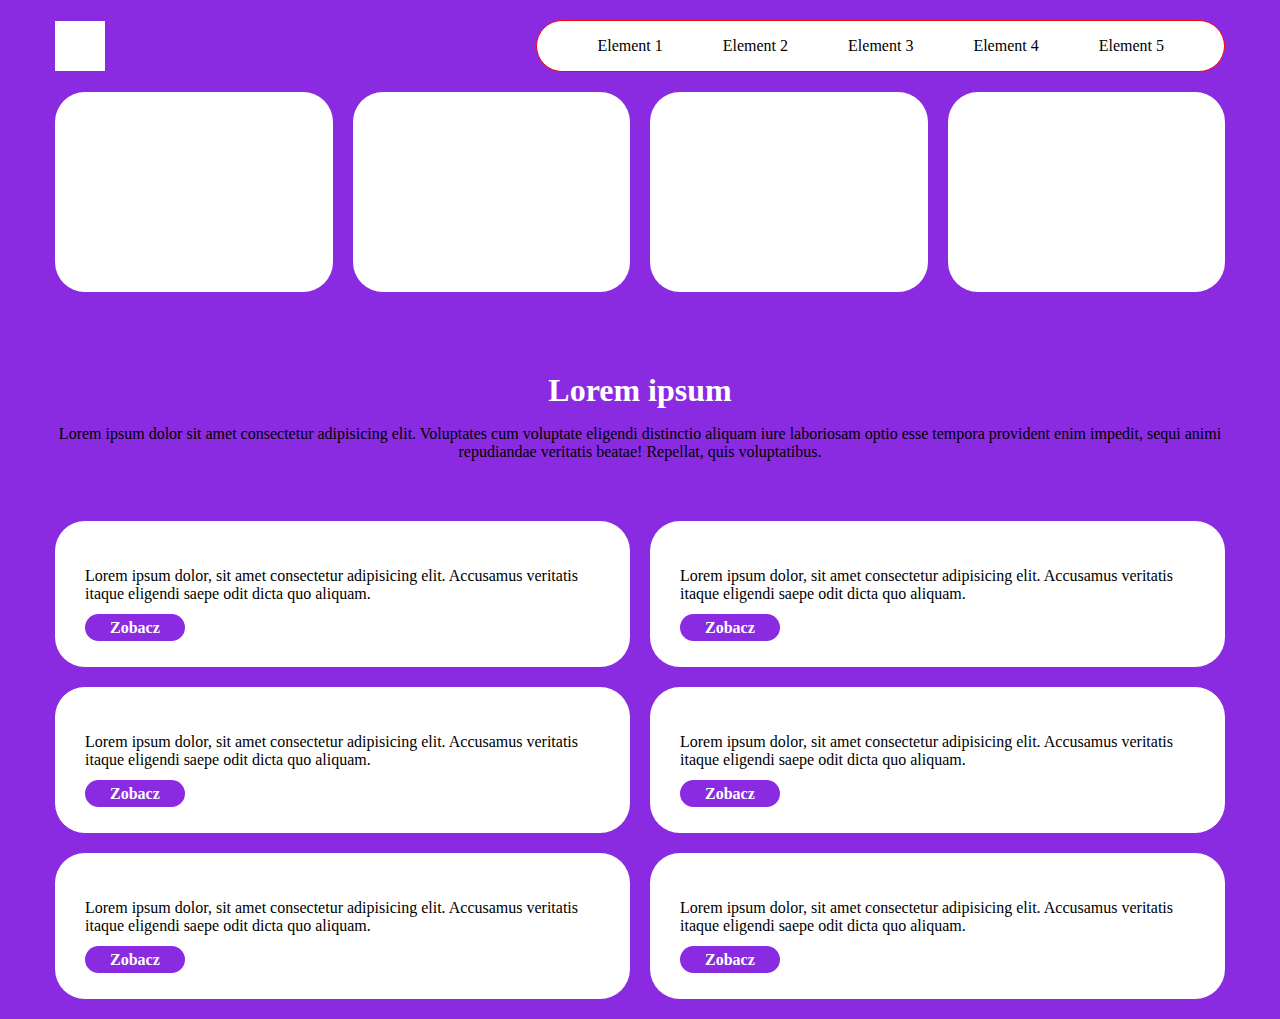
<file: index.html>
<!DOCTYPE html>
<html lang="en">
<head>
    <meta charset="UTF-8">
    <meta name="viewport" content="width=device-width, initial-scale=1.0">
    <title>Document</title>
    <link rel="stylesheet" href="style.css">
</head>
<body>
<div class="container">
    <nav>
        <a class="logo"></a>
        <ul>
            <li><a href="">Element 1</a></li>
            <li><a href="">Element 2</a></li>
            <li><a href="">Element 3</a></li>
            <li><a href="">Element 4</a></li>
            <li><a href="">Element 5</a></li>
        </ul>
        <button class="hamburger"></button>
    </nav>
</div>
<section class="gallery">
    <div class="container">
        <div class="gallery-wrapper">
            <div class="gallery-item"></div>
            <div class="gallery-item"></div>
            <div class="gallery-item"></div>
            <div class="gallery-item"></div>
        </div>
    </div>
</section>
<section class="about">
    <div class="container">
        <h1>Lorem ipsum</h1>
        <p>Lorem ipsum dolor sit amet consectetur adipisicing elit. Voluptates cum voluptate eligendi distinctio aliquam iure laboriosam optio esse tempora provident enim impedit, sequi animi repudiandae veritatis beatae! Repellat, quis voluptatibus.</p>
    </div>
</section>
<section class="articles">
    <div class="container">
        <div class="articles-wrapper">
            <div class="articles-item">
                <p>Lorem ipsum dolor, sit amet consectetur adipisicing elit. Accusamus veritatis itaque eligendi saepe odit dicta quo aliquam.</p>
                <a href="">Zobacz</a>
            </div>
            <div class="articles-item">
                <p>Lorem ipsum dolor, sit amet consectetur adipisicing elit. Accusamus veritatis itaque eligendi saepe odit dicta quo aliquam.</p>
                <a href="">Zobacz</a>
            </div>
            <div class="articles-item">
                <p>Lorem ipsum dolor, sit amet consectetur adipisicing elit. Accusamus veritatis itaque eligendi saepe odit dicta quo aliquam.</p>
                <a href="">Zobacz</a>
            </div>
            <div class="articles-item">
                <p>Lorem ipsum dolor, sit amet consectetur adipisicing elit. Accusamus veritatis itaque eligendi saepe odit dicta quo aliquam.</p>
                <a href="">Zobacz</a>
            </div>
            <div class="articles-item">
                <p>Lorem ipsum dolor, sit amet consectetur adipisicing elit. Accusamus veritatis itaque eligendi saepe odit dicta quo aliquam.</p>
                <a href="">Zobacz</a>
            </div>
            <div class="articles-item">
                <p>Lorem ipsum dolor, sit amet consectetur adipisicing elit. Accusamus veritatis itaque eligendi saepe odit dicta quo aliquam.</p>
                <a href="">Zobacz</a>
            </div>
        </div>
    </div>
</section>
<script>
    document.querySelector("button.hamburger").addEventListener("click", function() {
        document.querySelector("nav").classList.toggle("menu-visible");
    });
</script>
</body>
</html>
</file>
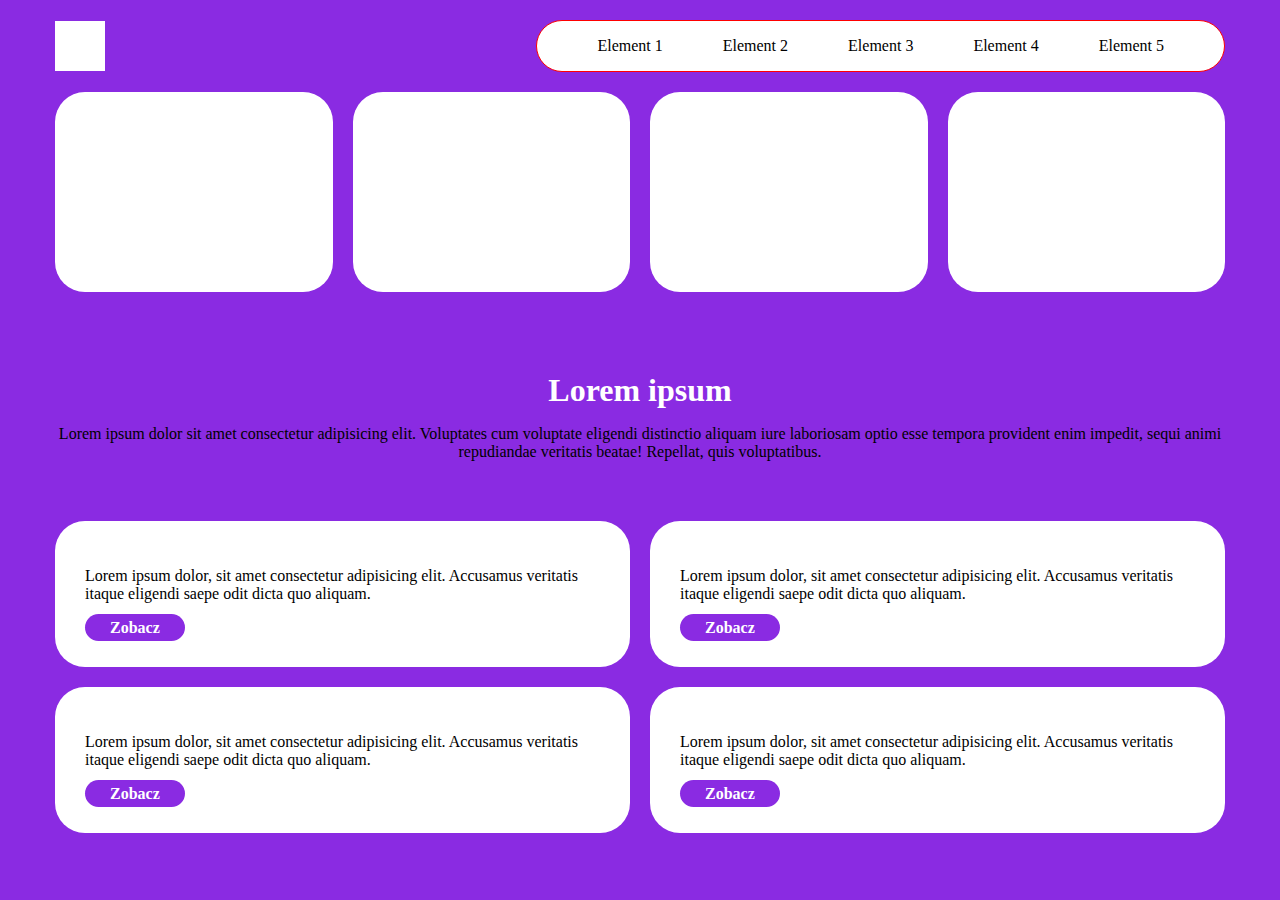
<file: project/index.html>
<!DOCTYPE html>
<html lang="en">
<head>
    <meta charset="UTF-8">
    <meta name="viewport" content="width=device-width, initial-scale=1.0">
    <title>Document</title>
    <link rel="stylesheet" href="style.css">
</head>
<body>
<div class="container">
    <nav>
        <a class="logo"></a>
        <ul>
            <li><a href="">Element 1</a></li>
            <li><a href="">Element 2</a></li>
            <li><a href="">Element 3</a></li>
            <li><a href="">Element 4</a></li>
            <li><a href="">Element 5</a></li>
        </ul>
        <button class="hamburger"></button>
    </nav>
</div>
<section class="gallery">
    <div class="container">
        <div class="gallery-wrapper">
            <div class="gallery-item"></div>
            <div class="gallery-item"></div>
            <div class="gallery-item"></div>
            <div class="gallery-item"></div>
        </div>
    </div>
</section>
<section class="about">
    <div class="container">
        <h1>Lorem ipsum</h1>
        <p>Lorem ipsum dolor sit amet consectetur adipisicing elit. Voluptates cum voluptate eligendi distinctio aliquam iure laboriosam optio esse tempora provident enim impedit, sequi animi repudiandae veritatis beatae! Repellat, quis voluptatibus.</p>
    </div>
</section>
<section class="articles">
    <div class="container">
        <div class="articles-wrapper">
            <div class="articles-item">
                <p>Lorem ipsum dolor, sit amet consectetur adipisicing elit. Accusamus veritatis itaque eligendi saepe odit dicta quo aliquam.</p>
                <a href="">Zobacz</a>
            </div>
            <div class="articles-item">
                <p>Lorem ipsum dolor, sit amet consectetur adipisicing elit. Accusamus veritatis itaque eligendi saepe odit dicta quo aliquam.</p>
                <a href="">Zobacz</a>
            </div>
            <div class="articles-item">
                <p>Lorem ipsum dolor, sit amet consectetur adipisicing elit. Accusamus veritatis itaque eligendi saepe odit dicta quo aliquam.</p>
                <a href="">Zobacz</a>
            </div>
            <div class="articles-item">
                <p>Lorem ipsum dolor, sit amet consectetur adipisicing elit. Accusamus veritatis itaque eligendi saepe odit dicta quo aliquam.</p>
                <a href="">Zobacz</a>
            </div>
        </div>
    </div>
</section>
<script>
    document.querySelector("button.hamburger").addEventListener("click", function() {
        document.querySelector("nav").classList.toggle("menu-visible");
    });
</script>
</body>
</html>
</file>
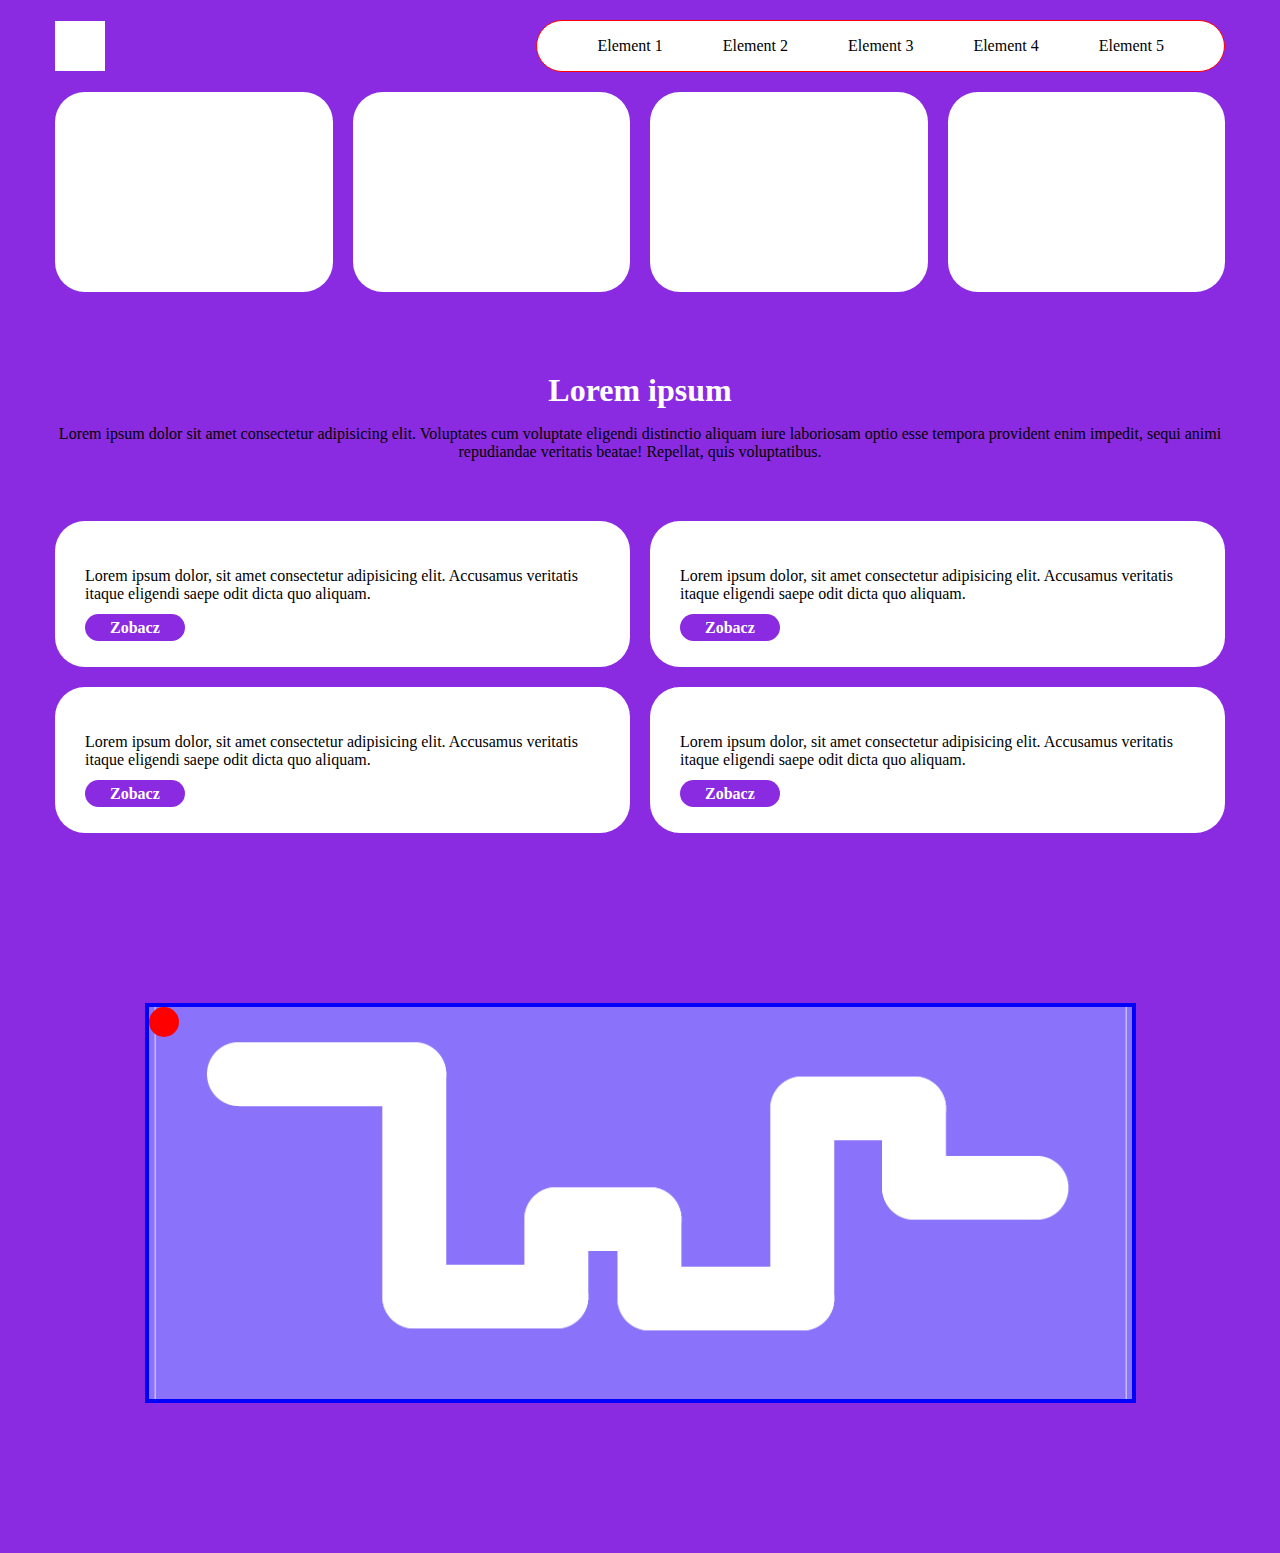
<file: index (2).html>
<!DOCTYPE html>
<html lang="en">
<head>
    <meta charset="UTF-8">
    <meta name="viewport" content="width=device-width, initial-scale=1.0">
    <title>Document</title>
    <link rel="stylesheet" href="style.css">
</head>
<body>
<div class="container">
    <nav>
        <a class="logo"></a>
        <ul>
            <li><a href="">Element 1</a></li>
            <li><a href="">Element 2</a></li>
            <li><a href="">Element 3</a></li>
            <li><a href="">Element 4</a></li>
            <li><a href="">Element 5</a></li>
        </ul>
        <button class="hamburger"></button>
    </nav>
</div>
<section class="gallery">
    <div class="container">
        <div class="gallery-wrapper">
            <div class="gallery-item"></div>
            <div class="gallery-item"></div>
            <div class="gallery-item"></div>
            <div class="gallery-item"></div>
        </div>
    </div>
</section>
<section class="about">
    <div class="container">
        <h1>Lorem ipsum</h1>
        <p>Lorem ipsum dolor sit amet consectetur adipisicing elit. Voluptates cum voluptate eligendi distinctio aliquam iure laboriosam optio esse tempora provident enim impedit, sequi animi repudiandae veritatis beatae! Repellat, quis voluptatibus.</p>
    </div>
</section>
<section class="articles">
    <div class="container">
        <div class="articles-wrapper">
            <div class="articles-item">
                <p>Lorem ipsum dolor, sit amet consectetur adipisicing elit. Accusamus veritatis itaque eligendi saepe odit dicta quo aliquam.</p>
                <a href="">Zobacz</a>
            </div>
            <div class="articles-item">
                <p>Lorem ipsum dolor, sit amet consectetur adipisicing elit. Accusamus veritatis itaque eligendi saepe odit dicta quo aliquam.</p>
                <a href="">Zobacz</a>
            </div>
            <div class="articles-item">
                <p>Lorem ipsum dolor, sit amet consectetur adipisicing elit. Accusamus veritatis itaque eligendi saepe odit dicta quo aliquam.</p>
                <a href="">Zobacz</a>
            </div>
            <div class="articles-item">
                <p>Lorem ipsum dolor, sit amet consectetur adipisicing elit. Accusamus veritatis itaque eligendi saepe odit dicta quo aliquam.</p>
                <a href="">Zobacz</a>
            </div>
        </div>
    </div>
</section>

<div class="square">
    <div class="ball"></div>
</div>

<script>
    document.querySelector("button.hamburger").addEventListener("click", function() {
        document.querySelector("nav").classList.toggle("menu-visible");
    });
</script>
</body>
</html>
</file>
<file: style.css>
* {
    box-sizing: border-box;
}
body {
    margin: 0;
    background-color: blueviolet;
}
ul, ol {
    padding: 0;
    margin: 0;
}
h1, h2, h3, h4, h5, h6 {
    margin: 0;
}
.container {
    max-width: 1200px;
    padding: 0 15px;
    margin: 0 auto;
}
nav {
    display: flex;
    justify-content: space-between;
    padding: 20px 0;
    align-items: center;
    position: relative;
}
nav a.logo {
    height: 50px;
    width: 50px;
    background-color: #fff;
}
nav ul {
    display: none;
    border-radius: 30px;
    background-color: #fff;
    list-style-type: none;
    position: absolute;
    top: 100%;
    left: 0;
    width: 100%;
    border: 1px solid red;
    flex-direction: column;
}
nav.menu-visible ul {
    display: flex;
}
nav ul li {
    margin-left: 60px;
}
nav ul li:last-child {
    margin-right: 60px;
}
nav ul li a {
    text-decoration: none;
    line-height: 50px;
    color: #000;
}
nav button.hamburger {
    height: 4px;
    width: 50px;
    background-color: #fff;
    border: none;
    padding: 0;
    position: relative;
}
nav button.hamburger::before,
nav button.hamburger::after {
    content: "";
    width: 100%;
    height: 4px;
    background-color: #fff;
    display: block;
    position: absolute;
}
nav button.hamburger::before {
    bottom: calc( 100% + 4px );
}
nav button.hamburger::after {
    top: calc( 100% + 4px );
}
@media screen and (min-width: 1200px) {
    nav button.hamburger {
        display: none;
    }
    nav ul {
        display: flex;
        position: static;
        flex-direction: row;
        width: auto;
    }
}
section.gallery .gallery-wrapper {
    display: flex;
    flex-wrap: wrap;
    justify-content: space-between;
}
section.gallery .gallery-wrapper .gallery-item {
    width: 100%;
    margin-bottom: 20px;
    height: 200px;
    background-color: #fff;
    border-radius: 30px;
}
@media screen and (min-width: 768px) {
    section.gallery .gallery-wrapper .gallery-item {
        width: calc( 50% - 10px );
    }
}
@media screen and (min-width: 1200px) {
    section.gallery .gallery-wrapper .gallery-item {
        width: calc( 25% - 15px );
    }
}
section.about {
    text-align: center;
    margin: 60px 0;
}
section.about h1 {
    color: #fff;
}
section.articles .articles-wrapper {
    display: flex;
    flex-wrap: wrap;
    justify-content: space-between;
    width: 100%;
}
section.articles .articles-wrapper .articles-item {
    width: 100%;
    margin-bottom: 20px;
    background-color: #fff;
    padding: 30px;
    border-radius: 30px;
}
section.articles .articles-wrapper .articles-item a {
    padding: 5px 25px;
    background-color: blueviolet;
    font-weight: bold;
    color: #fff;
    border-radius: 30px;
    text-decoration: none;
}
@media screen and (min-width: 1200px) {
    section.articles .articles-wrapper .articles-item {
        width: calc( 50% - 10px );
    }
}

.square {
    width: 991px;
    margin: 150px auto;
    border: 4px solid blue;
    height: 400px;
    background-image: url("obszar_roboczy_1-100.jpg");
    background-size: contain;
    background-position: center;
}

.square .ball {
    height: 30px;
    width: 30px;
    background-color: red;
    border-radius: 100%;
    animation: moja-animacja 10s infinite;
    animation-direction: alternate;
    animation-timing-function: linear;
}

@keyframes moja-animacja {
    0% {
        margin-top: 55px;
        margin-left: 67px;
    }
    10% {
        margin-top: 55px;
        margin-left: 252px;
    }
    20% {
        margin-top: 285px;
        margin-left: 252px;
    }
    30% {
        margin-top: 285px;
        margin-left: 396px;
        background-color: yellow;
    }
    40% {
        margin-top: 203px;
        margin-left: 396px;
    }
    50% {
        margin-top: 203px;
        margin-left: 491px;
        background-color: black;
    }
    60% {
        margin-top: 285px;
        margin-left: 491px;
    }
    70% {
        margin-top: 285px;
        margin-left: 647px;
        background-color: aqua;
    }
    80% {
        margin-top: 90px;
        margin-left: 647px;
    }
    90% {
         margin-top: 90px;
         margin-left: 761px;
     }
    95% {
        margin-top: 172px;
        margin-left: 762px;
    }
    100% {
        margin-top: 172px;
        margin-left: 885px;
    }

}
</file>
<file: project/style.css>
* {
    box-sizing: border-box;
}
body {
    margin: 0;
    background-color: blueviolet;
}
ul, ol {
    padding: 0;
    margin: 0;
}
h1, h2, h3, h4, h5, h6 {
    margin: 0;
}
.container {
    max-width: 1200px;
    padding: 0 15px;
    margin: 0 auto;
}
nav {
    display: flex;
    justify-content: space-between;
    padding: 20px 0;
    align-items: center;
    position: relative;
}
nav a.logo {
    height: 50px;
    width: 50px;
    background-color: #fff;
}
nav ul {
    display: none;
    border-radius: 30px;
    background-color: #fff;
    list-style-type: none;
    position: absolute;
    top: 100%;
    left: 0;
    width: 100%;
    border: 1px solid red;
    flex-direction: column;
}
nav.menu-visible ul {
    display: flex;
}
nav ul li {
    margin-left: 60px;
}
nav ul li:last-child {
    margin-right: 60px;
}
nav ul li a {
    text-decoration: none;
    line-height: 50px;
    color: #000;
}
nav button.hamburger {
    height: 4px;
    width: 50px;
    background-color: #fff;
    border: none;
    padding: 0;
    position: relative;
}
nav button.hamburger::before,
nav button.hamburger::after {
    content: "";
    width: 100%;
    height: 4px;
    background-color: #fff;
    display: block;
    position: absolute;
}
nav button.hamburger::before {
    bottom: calc( 100% + 4px );
}
nav button.hamburger::after {
    top: calc( 100% + 4px );
}
@media screen and (min-width: 1200px) {
    nav button.hamburger {
        display: none;
    }
    nav ul {
        display: flex;
        position: static;
        flex-direction: row;
        width: auto;
    }
}
section.gallery .gallery-wrapper {
    display: flex;
    flex-wrap: wrap;
    justify-content: space-between;
}
section.gallery .gallery-wrapper .gallery-item {
    width: 100%;
    margin-bottom: 20px;
    height: 200px;
    background-color: #fff;
    border-radius: 30px;
}
@media screen and (min-width: 768px) {
    section.gallery .gallery-wrapper .gallery-item {
        width: calc( 50% - 10px );
    }
}
@media screen and (min-width: 1200px) {
    section.gallery .gallery-wrapper .gallery-item {
        width: calc( 25% - 15px );
    }
}
section.about {
    text-align: center;
    margin: 60px 0;
}
section.about h1 {
    color: #fff;
}
section.articles .articles-wrapper {
    display: flex;
    flex-wrap: wrap;
    justify-content: space-between;
    width: 100%;
}
section.articles .articles-wrapper .articles-item {
    width: 100%;
    margin-bottom: 20px;
    background-color: #fff;
    padding: 30px;
    border-radius: 30px;
}
section.articles .articles-wrapper .articles-item a {
    padding: 5px 25px;
    background-color: blueviolet;
    font-weight: bold;
    color: #fff;
    border-radius: 30px;
    text-decoration: none;
}
@media screen and (min-width: 1200px) {
    section.articles .articles-wrapper .articles-item {
        width: calc( 50% - 10px );
    }
}

.square {
    width: 991px;
    margin: 150px auto;
    border: 4px solid blue;
    height: 400px;
    background-image: url("obszar_roboczy_1-100.jpg");
    background-size: contain;
    background-position: center;
}

.square .ball {
    height: 30px;
    width: 30px;
    background-color: red;
    border-radius: 100%;
    animation: moja-animacja 10s infinite;
    animation-direction: alternate;
    animation-timing-function: linear;
}

@keyframes moja-animacja {
    0% {
        margin-top: 55px;
        margin-left: 67px;
    }
    10% {
        margin-top: 55px;
        margin-left: 252px;
    }
    20% {
        margin-top: 285px;
        margin-left: 252px;
    }
    30% {
        margin-top: 285px;
        margin-left: 396px;
        background-color: yellow;
    }
    40% {
        margin-top: 203px;
        margin-left: 396px;
    }
    50% {
        margin-top: 203px;
        margin-left: 491px;
        background-color: black;
    }
    60% {
        margin-top: 285px;
        margin-left: 491px;
    }
    70% {
        margin-top: 285px;
        margin-left: 647px;
        background-color: aqua;
    }
    80% {
        margin-top: 90px;
        margin-left: 647px;
    }
    90% {
         margin-top: 90px;
         margin-left: 761px;
     }
    95% {
        margin-top: 172px;
        margin-left: 762px;
    }
    100% {
        margin-top: 172px;
        margin-left: 885px;
    }

}
</file>
